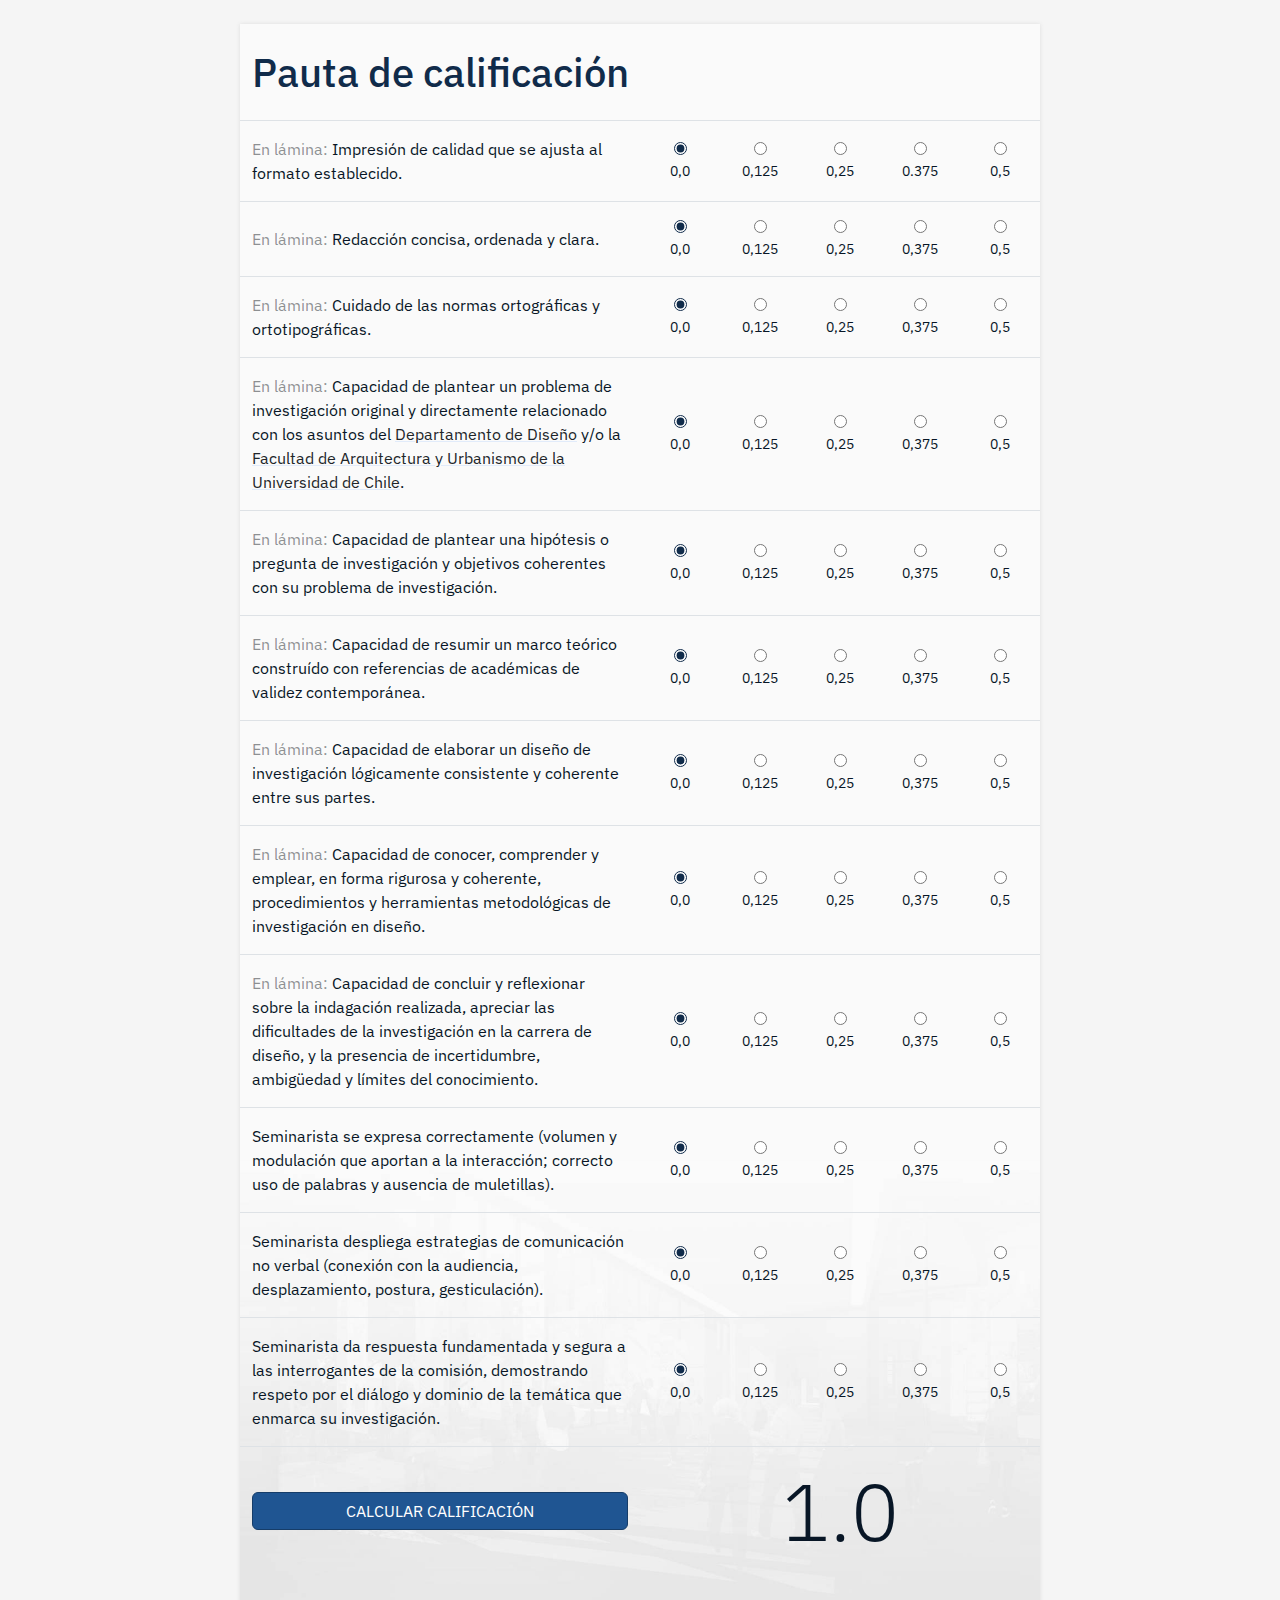
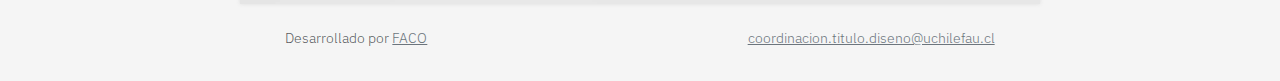
<file: pauta.html>
<!DOCTYPE html>
<html lang="es">
    <head>
        <meta charset="utf-8" />
        <meta name="viewport" content="width=device-width, initial-scale=1" />
        <title>Sesión de póster académico — Licenciatura en Diseño — UCH</title>
        <meta name="title" content="Sesión de póster académico — Licenciatura en Diseño — UCH" />
        <meta name="description" content="Sesión de póster académico — Resultados del seminario de investigación para optar al grado académico de Licenciado/a en Diseño de la Universidad de Chile" />
        <meta property="og:image" content="https://disenouchile.github.io/seminarios/seminarios.png" />
        <meta name="twitter:image" content="https://disenouchile.github.io/seminarios/seminarios.png" />
        <link href="https://cdn.jsdelivr.net/npm/bootstrap@5.3.3/dist/css/bootstrap.min.css" rel="stylesheet" integrity="sha384-QWTKZyjpPEjISv5WaRU9OFeRpok6YctnYmDr5pNlyT2bRjXh0JMhjY6hW+ALEwIH" crossorigin="anonymous" />
        <link rel="preconnect" href="https://fonts.googleapis.com" />
        <link rel="preconnect" href="https://fonts.gstatic.com" crossorigin />
        <link href="https://fonts.googleapis.com/css2?family=IBM+Plex+Sans:ital,wght@0,100;0,200;0,300;0,400;0,500;0,600;0,700;1,100;1,200;1,300;1,400;1,500;1,600;1,700&display=swap" rel="stylesheet" />
        <link href="style.css" rel="stylesheet" />
        <style>
            input{
                accent-color: #102b4a;
            }
        </style>
    </head>
    <body style="background: #f5f5f5;">
        <div class="container" id="central">
            <header>
                <h2 class="py-4 m-0 fs-1 text-center text-md-start">Pauta de calificación</h2>
            </header>
            <main>
                <!--ITEM 1 EN LA PAUTA-->
                <article class="row align-items-center border-top border-bottom py-3">
                    <div class="col-md-6 pb-3 pb-md-0 text-center text-md-start"><span class="text-body-tertiary">En lámina:</span> Impresión de calidad que se ajusta al formato establecido.</div>
                    <div class="col-md-6">
                        <div class="row row-cols-5 text-center small">
                            <div class="col">
                                <input type="radio" name="item_1" value="0.0" checked /> <br />
                                0,0
                            </div>
                            <div class="col">
                                <input type="radio" name="item_1" value="0.125" /> <br />
                                0,125
                            </div>
                            <div class="col">
                                <input type="radio" name="item_1" value="0.25" /> <br />
                                0,25
                            </div>
                            <div class="col">
                                <input type="radio" name="item_1" value="0.375" /> <br />
                                0.375
                            </div>
                            <div class="col">
                                <input type="radio" name="item_1" value="0.5" /> <br />
                                0,5
                            </div>
                        </div>
                    </div>
                </article>
                <!--ITEM 2 EN LA PAUTA-->
                <article class="row align-items-center border-bottom py-3">
                    <div class="col-md-6 pb-3 pb-md-0 text-center text-md-start"><span class="text-body-tertiary">En lámina:</span> Redacción concisa, ordenada y clara.</div>
                    <div class="col-md-6">
                        <div class="row row-cols-5 text-center small">
                            <div class="col">
                                <input type="radio" name="item_2" value="0.0" checked /> <br />
                                0,0
                            </div>
                            <div class="col">
                                <input type="radio" name="item_2" value="0.125" /> <br />
                                0,125
                            </div>
                            <div class="col">
                                <input type="radio" name="item_2" value="0.25" /> <br />
                                0,25
                            </div>
                            <div class="col">
                                <input type="radio" name="item_2" value="0.375" /> <br />
                                0,375
                            </div>
                            <div class="col">
                                <input type="radio" name="item_2" value="0.5" /> <br />
                                0,5
                            </div>
                        </div>
                    </div>
                </article>
                <!--ITEM 3 EN LA PAUTA-->
                <article class="row align-items-center border-bottom py-3">
                    <div class="col-md-6 pb-3 pb-md-0 text-center text-md-start"><span class="text-body-tertiary">En lámina:</span> Cuidado de las normas ortográficas y ortotipográficas.</div>
                    <div class="col-md-6">
                        <div class="row row-cols-5 text-center small">
                            <div class="col">
                                <input type="radio" name="item_3" value="0.0" checked /> <br />
                                0,0
                            </div>
                            <div class="col">
                                <input type="radio" name="item_3" value="0.125" /> <br />
                                0,125
                            </div>
                            <div class="col">
                                <input type="radio" name="item_3" value="0.25" /> <br />
                                0,25
                            </div>
                            <div class="col">
                                <input type="radio" name="item_3" value="0.375" /> <br />
                                0,375
                            </div>
                            <div class="col">
                                <input type="radio" name="item_3" value="0.5" /> <br />
                                0,5
                            </div>
                        </div>
                    </div>
                </article>
                <!--ITEM 4 EN LA PAUTA-->
                <article class="row align-items-center border-bottom py-3">
                    <div class="col-md-6 pb-3 pb-md-0 text-center text-md-start"><span class="text-body-tertiary">En lámina:</span> Capacidad de plantear un problema de investigación original y directamente relacionado con los asuntos del <a href="https://fau.uchile.cl/diseno/investigacion/investigacion" target="_blank" class="link-dark link-underline link-underline-opacity-10 link-underline-opacity-50-hover">Departamento de Diseño</a> y/o la <a href="https://fau.uchile.cl/investigacion/investigacion-en-la-facultad/areas-prioritarias-de-investigacion" target="_blank" class="link-dark link-underline link-underline-opacity-10 link-underline-opacity-50-hover">Facultad de Arquitectura y Urbanismo de la Universidad de Chile</a>.</div>
                    <div class="col-md-6">
                        <div class="row row-cols-5 text-center small">
                            <div class="col">
                                <input type="radio" name="item_4" value="0.0" checked /> <br />
                                0,0
                            </div>
                            <div class="col">
                                <input type="radio" name="item_4" value="0.125" /> <br />
                                0,125
                            </div>
                            <div class="col">
                                <input type="radio" name="item_4" value="0.25" /> <br />
                                0,25
                            </div>
                            <div class="col">
                                <input type="radio" name="item_4" value="0.375" /> <br />
                                0,375
                            </div>
                            <div class="col">
                                <input type="radio" name="item_4" value="0.5" /> <br />
                                0,5
                            </div>
                        </div>
                    </div>
                </article>
                <!--ITEM 5 EN LA PAUTA-->
                <article class="row align-items-center border-bottom py-3">
                    <div class="col-md-6 pb-3 pb-md-0 text-center text-md-start"><span class="text-body-tertiary">En lámina:</span> Capacidad de plantear una hipótesis o pregunta de investigación y objetivos coherentes con su problema de investigación.</div>
                    <div class="col-md-6">
                        <div class="row row-cols-5 text-center small">
                            <div class="col">
                                <input type="radio" name="item_5" value="0.0" checked /> <br />
                                0,0
                            </div>
                            <div class="col">
                                <input type="radio" name="item_5" value="0.125" /> <br />
                                0,125
                            </div>
                            <div class="col">
                                <input type="radio" name="item_5" value="0.25" /> <br />
                                0,25
                            </div>
                            <div class="col">
                                <input type="radio" name="item_5" value="0.375" /> <br />
                                0,375
                            </div>
                            <div class="col">
                                <input type="radio" name="item_5" value="0.5" /> <br />
                                0,5
                            </div>
                        </div>
                    </div>
                </article>
                <!--ITEM 6 EN LA PAUTA-->
                <article class="row align-items-center border-bottom py-3">
                    <div class="col-md-6 pb-3 pb-md-0 text-center text-md-start"><span class="text-body-tertiary">En lámina:</span> Capacidad de resumir un marco teórico construído con referencias de académicas de validez contemporánea.</div>
                    <div class="col-md-6">
                        <div class="row row-cols-5 text-center small">
                            <div class="col">
                                <input type="radio" name="item_6" value="0.0" checked /> <br />
                                0,0
                            </div>
                            <div class="col">
                                <input type="radio" name="item_6" value="0.125" /> <br />
                                0,125
                            </div>
                            <div class="col">
                                <input type="radio" name="item_6" value="0.25" /> <br />
                                0,25
                            </div>
                            <div class="col">
                                <input type="radio" name="item_6" value="0.375" /> <br />
                                0,375
                            </div>
                            <div class="col">
                                <input type="radio" name="item_6" value="0.5" /> <br />
                                0,5
                            </div>
                        </div>
                    </div>
                </article>
                <!--ITEM 7 EN LA PAUTA-->
                <article class="row align-items-center border-bottom py-3">
                    <div class="col-md-6 pb-3 pb-md-0 text-center text-md-start"><span class="text-body-tertiary">En lámina:</span> Capacidad de elaborar un diseño de investigación lógicamente consistente y coherente entre sus partes.</div>
                    <div class="col-md-6">
                        <div class="row row-cols-5 text-center small">
                            <div class="col">
                                <input type="radio" name="item_7" value="0.0" checked /> <br />
                                0,0
                            </div>
                            <div class="col">
                                <input type="radio" name="item_7" value="0.125" /> <br />
                                0,125
                            </div>
                            <div class="col">
                                <input type="radio" name="item_7" value="0.25" /> <br />
                                0,25
                            </div>
                            <div class="col">
                                <input type="radio" name="item_7" value="0.375" /> <br />
                                0,375
                            </div>
                            <div class="col">
                                <input type="radio" name="item_7" value="0.5" /> <br />
                                0,5
                            </div>
                        </div>
                    </div>
                </article>
                <!--ITEM 8 EN LA PAUTA-->
                <article class="row align-items-center border-bottom py-3">
                    <div class="col-md-6 pb-3 pb-md-0 text-center text-md-start"><span class="text-body-tertiary">En lámina:</span> Capacidad de conocer, comprender y emplear, en forma rigurosa y coherente, procedimientos y herramientas metodológicas de investigación en diseño.</div>
                    <div class="col-md-6">
                        <div class="row row-cols-5 text-center small">
                            <div class="col">
                                <input type="radio" name="item_8" value="0.0" checked /> <br />
                                0,0
                            </div>
                            <div class="col">
                                <input type="radio" name="item_8" value="0.125" /> <br />
                                0,125
                            </div>
                            <div class="col">
                                <input type="radio" name="item_8" value="0.25" /> <br />
                                0,25
                            </div>
                            <div class="col">
                                <input type="radio" name="item_8" value="0.375" /> <br />
                                0,375
                            </div>
                            <div class="col">
                                <input type="radio" name="item_8" value="0.5" /> <br />
                                0,5
                            </div>
                        </div>
                    </div>
                </article>
                <!--ITEM 9 EN LA PAUTA-->
                <article class="row align-items-center border-bottom py-3">
                    <div class="col-md-6 pb-3 pb-md-0 text-center text-md-start"><span class="text-body-tertiary">En lámina:</span> Capacidad de concluir y reflexionar sobre la indagación realizada, apreciar las dificultades de la investigación en la carrera de diseño, y la presencia de incertidumbre, ambigüedad y límites del conocimiento.</div>
                    <div class="col-md-6">
                        <div class="row row-cols-5 text-center small">
                            <div class="col">
                                <input type="radio" name="item_9" value="0.0" checked /> <br />
                                0,0
                            </div>
                            <div class="col">
                                <input type="radio" name="item_9" value="0.125" /> <br />
                                0,125
                            </div>
                            <div class="col">
                                <input type="radio" name="item_9" value="0.25" /> <br />
                                0,25
                            </div>
                            <div class="col">
                                <input type="radio" name="item_9" value="0.375" /> <br />
                                0,375
                            </div>
                            <div class="col">
                                <input type="radio" name="item_9" value="0.5" /> <br />
                                0,5
                            </div>
                        </div>
                    </div>
                </article>
                <!--ITEM 10 EN LA PAUTA-->
                <article class="row align-items-center border-bottom py-3">
                    <div class="col-md-6 pb-3 pb-md-0 text-center text-md-start">Seminarista se expresa correctamente (volumen y modulación que aportan a la interacción; correcto uso de palabras y ausencia de muletillas).</div>
                    <div class="col-md-6">
                        <div class="row row-cols-5 text-center small">
                            <div class="col">
                                <input type="radio" name="item_10" value="0.0" checked /> <br />
                                0,0
                            </div>
                            <div class="col">
                                <input type="radio" name="item_10" value="0.125" /> <br />
                                0,125
                            </div>
                            <div class="col">
                                <input type="radio" name="item_10" value="0.25" /> <br />
                                0,25
                            </div>
                            <div class="col">
                                <input type="radio" name="item_10" value="0.375" /> <br />
                                0,375
                            </div>
                            <div class="col">
                                <input type="radio" name="item_10" value="0.5" /> <br />
                                0,5
                            </div>
                        </div>
                    </div>
                </article>
                <!--ITEM 11 EN LA PAUTA-->
                <article class="row align-items-center border-bottom py-3">
                    <div class="col-md-6 pb-3 pb-md-0 text-center text-md-start">Seminarista despliega estrategias de comunicación no verbal (conexión con la audiencia, desplazamiento, postura, gesticulación).</div>
                    <div class="col-md-6">
                        <div class="row row-cols-5 text-center small">
                            <div class="col">
                                <input type="radio" name="item_11" value="0.0" checked /> <br />
                                0,0
                            </div>
                            <div class="col">
                                <input type="radio" name="item_11" value="0.125" /> <br />
                                0,125
                            </div>
                            <div class="col">
                                <input type="radio" name="item_11" value="0.25" /> <br />
                                0,25
                            </div>
                            <div class="col">
                                <input type="radio" name="item_11" value="0.375" /> <br />
                                0,375
                            </div>
                            <div class="col">
                                <input type="radio" name="item_11" value="0.5" /> <br />
                                0,5
                            </div>
                        </div>
                    </div>
                </article>
                <!--ITEM 12 EN LA PAUTA-->
                <article class="row align-items-center border-bottom py-3">
                    <div class="col-md-6 pb-3 pb-md-0 text-center text-md-start">Seminarista da respuesta fundamentada y segura a las interrogantes de la comisión, demostrando respeto por el diálogo y dominio de la temática que enmarca su investigación.</div>
                    <div class="col-md-6">
                        <div class="row row-cols-5 text-center small">
                            <div class="col">
                                <input type="radio" name="item_12" value="0.0" checked /> <br />
                                0,0
                            </div>
                            <div class="col">
                                <input type="radio" name="item_12" value="0.125" /> <br />
                                0,125
                            </div>
                            <div class="col">
                                <input type="radio" name="item_12" value="0.25" /> <br />
                                0,25
                            </div>
                            <div class="col">
                                <input type="radio" name="item_12" value="0.375" /> <br />
                                0,375
                            </div>
                            <div class="col">
                                <input type="radio" name="item_12" value="0.5" /> <br />
                                0,5
                            </div>
                        </div>
                    </div>
                </article>
            </main>
            <aside class="row align-items-center pt-3">
                <div class="col-md-6">
                    <button type="button" class="btn btn-primary w-100" id="calculadora">CALCULAR CALIFICACIÓN</button>
                </div>
                <div class="col-md-6 text-center pt-4 pt-md-0">
                    <span id="nota" class="display-1"></span>
                </div>
            </aside>
        </div>
        <div class="container">
            <div class="row">
                <div class="col-11 pt-4 pb-2 mx-auto small text-body-secondary fw-light">
                    <div class="d-flex justify-content-between align-items-center">
                        <span><span class="d-none d-md-inline">Desarrollado por </span><a href="https://faco.cl" class="link-secondary" title="Felipe Alberto Cortez Orellana" target="_blank">FACO</a></span>
                        <a href="mailto:coordinacion.titulo.diseno@uchilefau.cl" class="link-secondary">coordinacion.titulo.diseno@uchilefau.cl</a>
                    </div>
                </div>
            </div>
        </div>

        <script>
            var nota = 1.0;
            var puntos = 0.0;
            document.querySelector("#nota").innerHTML = nota.toFixed(1);
            document.getElementById("calculadora").addEventListener("click", function () {
                puntos = 
                Number(document.querySelector("input[name=item_1]:checked").value) +
                Number(document.querySelector("input[name=item_2]:checked").value) +
                Number(document.querySelector("input[name=item_3]:checked").value) +
                Number(document.querySelector("input[name=item_4]:checked").value) +
                Number(document.querySelector("input[name=item_5]:checked").value) +
                Number(document.querySelector("input[name=item_6]:checked").value) +
                Number(document.querySelector("input[name=item_7]:checked").value) +
                Number(document.querySelector("input[name=item_8]:checked").value) +
                Number(document.querySelector("input[name=item_9]:checked").value) +
                Number(document.querySelector("input[name=item_10]:checked").value) +
                Number(document.querySelector("input[name=item_11]:checked").value)+
                Number(document.querySelector("input[name=item_12]:checked").value);
                document.querySelector("#nota").innerHTML = (nota + puntos).toFixed(1);
                if((nota + puntos).toFixed(1) < 4.0){
                    document.querySelector("#nota").style.color = "#a00";
                } else {
                    document.querySelector("#nota").style.color = "#111";
                }
            });
        </script>
    </body>
</html>
</file>
<file: style.css>
body {
    font-family: "IBM Plex Sans", sans-serif;
    color: #081626;
    padding: 1.5rem 1rem;
}

@media (min-width: 799px) {
    .container {
        max-width: 800px;
    }
}
em {
    font-weight: bold;
    font-style: normal;
}

header h1 {
    color: #102b4a;
    line-height: 1;
    font-weight: 900;
    margin: 2rem -0.2rem;
    text-decoration: underline;
    font-size: 10vw;
}

@media (orientation: landscape) {
    header h1 {
        font-size: calc(1rem + 5vw);
    }
}

header h2 {
    color: #102b4a;
}

header address {
    color: #102b4a;
    letter-spacing: 0.145rem;
}

@media (orientation: portrait) {
    header h2.fs-3 {
        font-size: 1rem !important;
    }
    header address.fs-4 {
        font-size: 0.93rem !important;
        letter-spacing: 0.045rem;
    }
}

header h3 em {
    font-weight: 500;
}

h3 {
    font-weight: bold;
}

h3 > span {
    font-size: 75%;
    font-weight: normal;
}

dd > a {
    font-weight: bold;
}

select.form-select {
    width: auto;
}

img#escudo {
    width: calc(10vh + 5.5vw);
    margin: 3vh 0;
}

.card {
    border-radius: 0;
    border: none;
    box-shadow: 0 0 3px #ddd;
}

div.card-footer > small > em {
    color: silver;
}

aside > em {
    color: #081626;
}
span.contador {
    box-shadow: inset 0 0 3px #ccc;
    background: #eee;
    min-width: 1.1rem;
    padding: 0.1rem 0.2rem;
    text-align: center;
    display: inline-block;
    font-size: 0.6rem;
    margin-bottom: 0.5rem;
    margin-left: -0.1rem;
    color: #aaa;
}

div#perfil > div.card {
    padding: 0.6rem 0.9rem 0.3rem 0.6rem;
}

div#perfil > div.card > p > em {
    font-weight: 400;
    font-style: italic !important;
    text-decoration: underline;
}

#central {
    background: #fafafa url("hall-central-ampliado.jpg") no-repeat center bottom;
    background-size: 100% auto;
    padding-bottom: 5vh;
    box-shadow: 0 0 4px #ddd;
}


.btn-primary {
    --bs-btn-color: #fff;
    --bs-btn-bg: #1f5592;
    --bs-btn-border-color: #163d69;
    --bs-btn-hover-color: #fff;
    --bs-btn-hover-bg: #163d69;
    --bs-btn-hover-border-color: #0d253f;
    --bs-btn-focus-shadow-rgb: 49, 132, 253;
    --bs-btn-active-color: #fff;
    --bs-btn-active-bg: #0d253f;
    --bs-btn-active-border-color: #081626;
    --bs-btn-active-shadow: inset 0 3px 5px rgba(0, 0, 0, 0.125);
    --bs-btn-disabled-color: #fff;
    --bs-btn-disabled-bg: #0d6efd;
    --bs-btn-disabled-border-color: #0d6efd;
}
</file>
